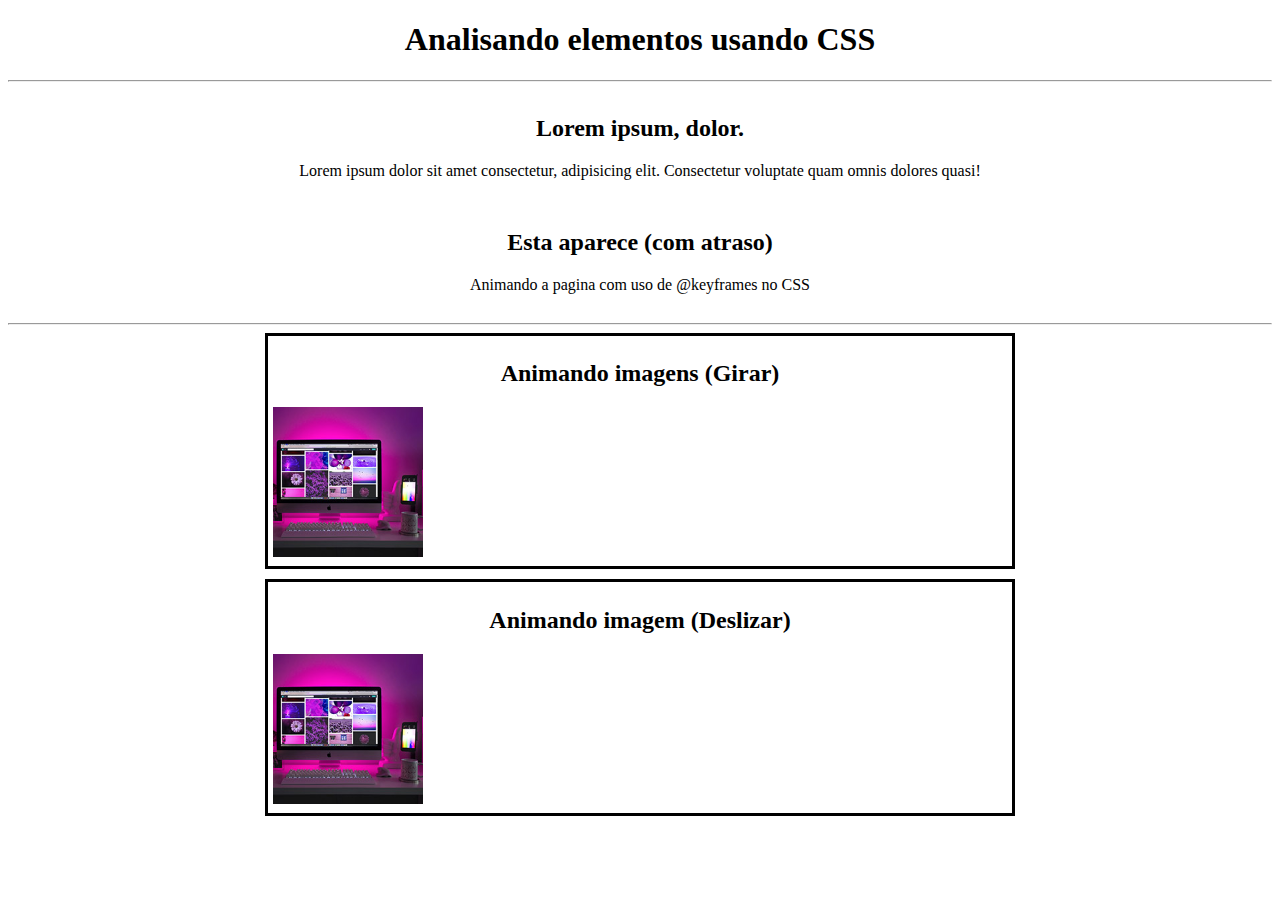
<file: Index.html>
<!DOCTYPE html>
<html lang="pt-br">
<head>
    <meta charset="UTF-8">
    <meta http-equiv="X-UA-Compatible" content="IE=edge">
    <meta name="viewport" content="width=device-width, initial-scale=1.0">
    <title>Animações HTML e CSS</title>
    <link rel="stylesheet" href="style.css">
</head>
<body>
    <h1>Analisando elementos usando CSS</h1>
    <hr>

    <!-- (1° Animação) trocar a cor de fundo da tela -->
    <div class="conteudo" id="um">
        <h2>Lorem ipsum, dolor.</h2>
        <p>Lorem ipsum dolor sit amet consectetur, adipisicing elit. Consectetur voluptate quam omnis dolores quasi!</p>

    </div>
  
    <!-- (2° Animação) Faz aparecer o segundo texto -->

    <div class="conteudo" id="dois">
        <h2>Esta aparece (com atraso)</h2>
        <p>Animando a pagina com uso de @keyframes no CSS </p>

    </div>
    <hr>

    <!-- (3° Animação) Girar imagens -->
    <div id="tres">

        <h2>Animando imagens (Girar)</h2>
        <img src="EX_37(Animações)_A/1_Animação (Alunos_Fazer)/imagens/criativo1m.jpg" alt="ImagenAnimada">

    </div>

    <!-- (4° Animação) Deslizar imagem -->

    <div id="quatro">

        <h2>Animando imagem (Deslizar)</h2>
        <img src="EX_37(Animações)_A/1_Animação (Alunos_Fazer)/imagens/criativo1m.jpg" alt="ImagenAnimada">
        
    </div>

    
</body>
</html>
</file>
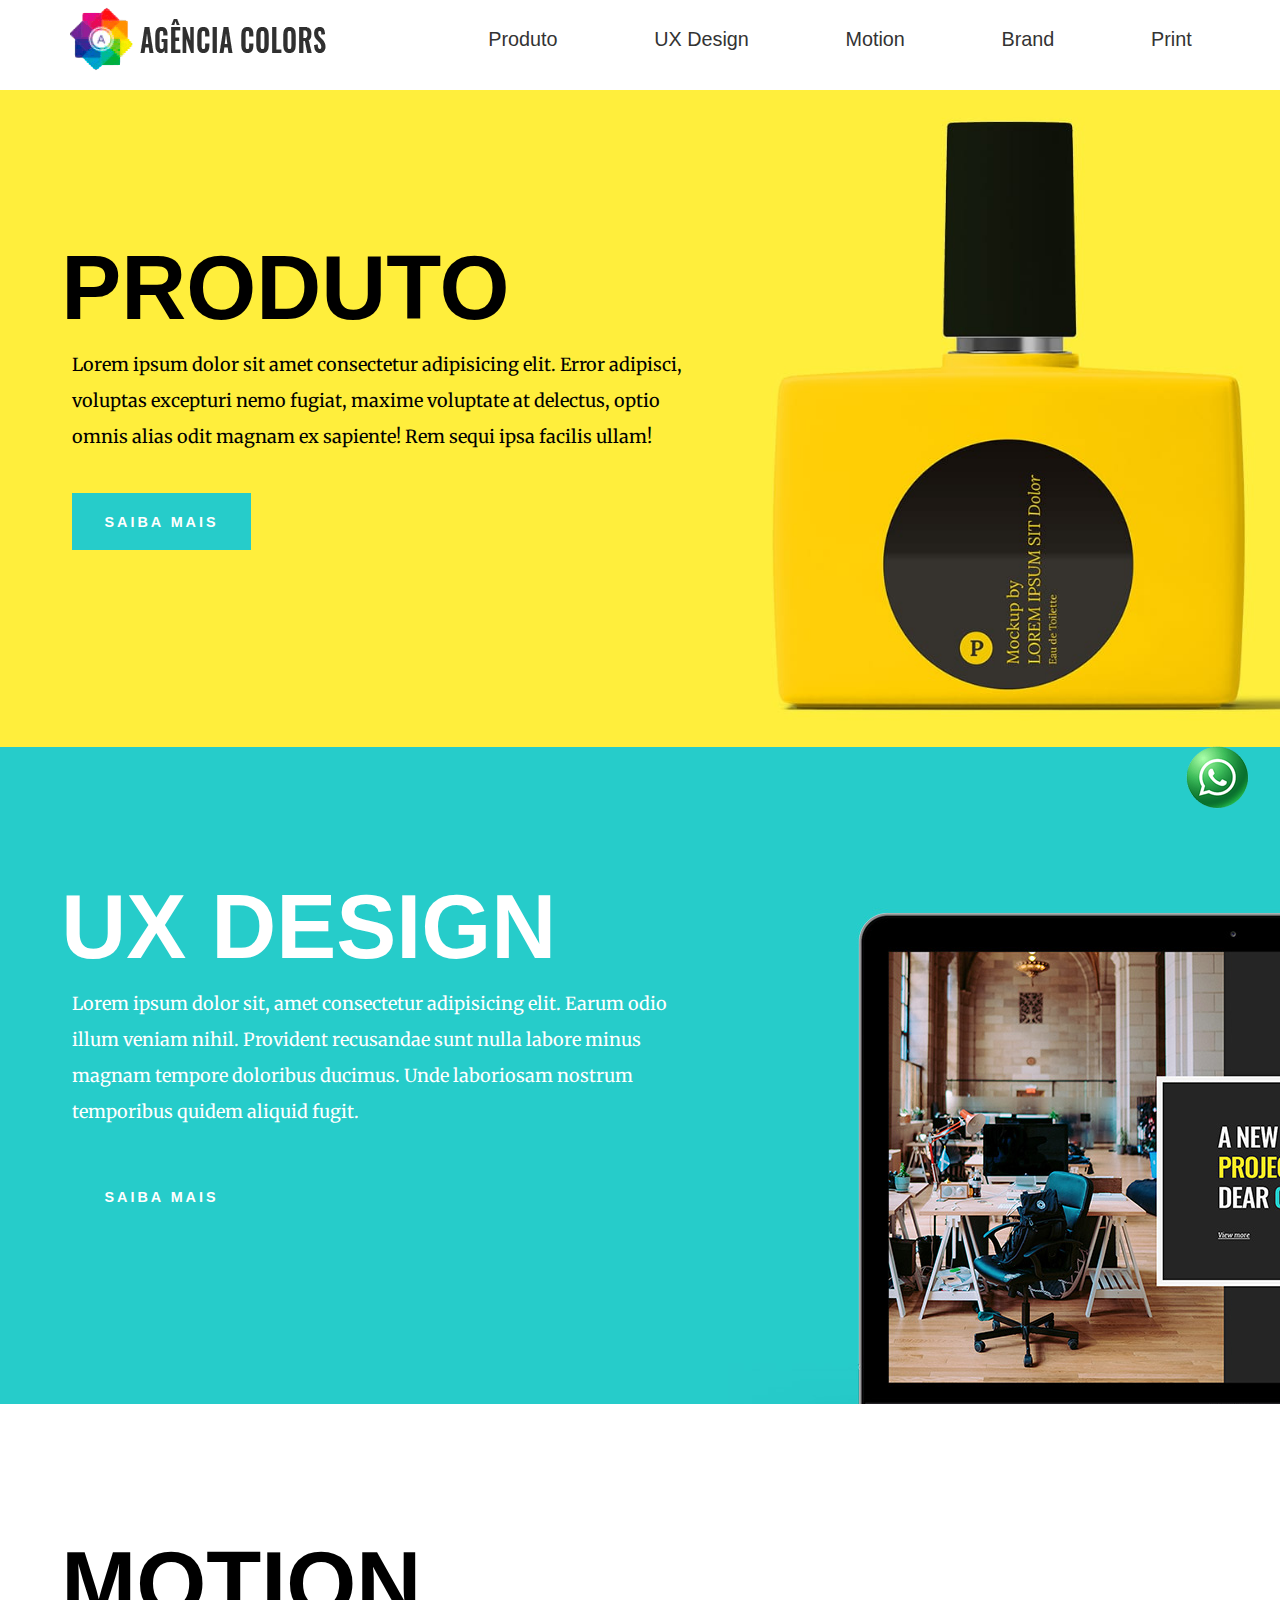
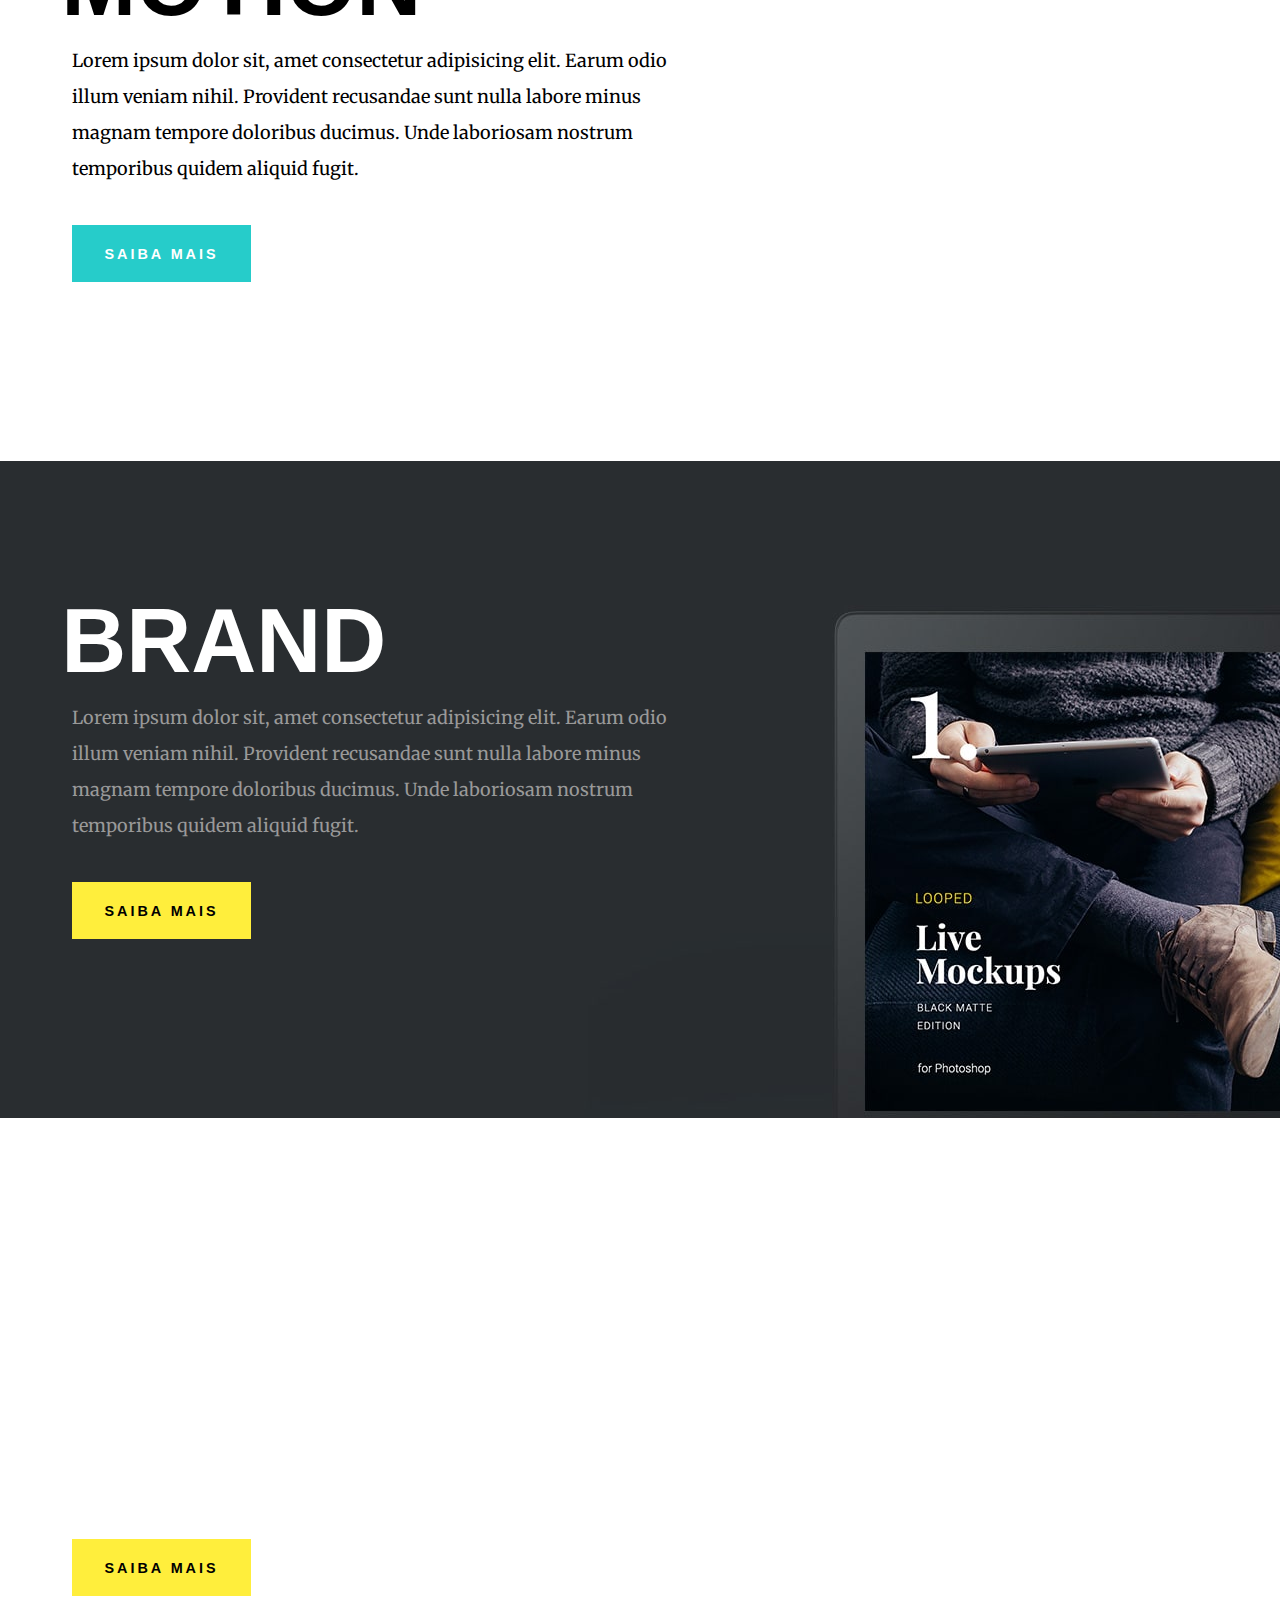
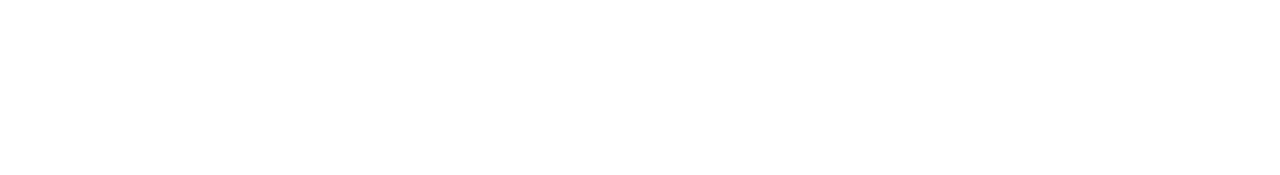
<file: EX_colors-inicio_D/Atividade/imagens/Index.html>
<!DOCTYPE html>
<html lang="pt-br">
<head>
    <meta charset="UTF-8">
    <meta http-equiv="X-UA-Compatible" content="IE=edge">
    <meta name="viewport" content="width=device-width, initial-scale=1.0">
    <title>Agência Colors - A web mais colorida(Felipe Marcos)</title>

    <meta name="keywords" content="Criação de sites responsivos, branding e ux design.">

    <meta name="keywords" content="site responsivo, ux design, branding e UI">

    <link rel="shortcut icon" href="favicon-min.png" type="image/x-icon">

    <link rel="stylesheet" href="style.css">
   
</head>
<body>

    <header>

        <div class="logo">
            <p><a href="index.html" title="Agência Colors - página inicial"><img src="logo-colors-trans-min.png" alt="Agência Colors Logo"></a></p>
        </div>

        <nav>
            <ul>
                <li><a href="#produto" title="Produto">Produto</a></li>

                <li><a href="#ux" title="UX Design">UX Design</a></li>

                <li><a href="#motion" title="Motion">Motion</a></li>

                <li><a href="#brand" title="Brand">Brand</a></li>

                <li><a href="#print" title="Print">Print</a></li>
            </ul>
        </nav>

    </header>
   
<main id="produto">
    <div class="conteudo">
        <h1>Produto</h1>
        <p>Lorem ipsum dolor sit amet consectetur adipisicing elit. Error adipisci, voluptas excepturi nemo fugiat, maxime voluptate at delectus, optio omnis alias odit magnam ex sapiente! Rem sequi ipsa facilis ullam!</p>
        <p><a href="#" class="cta verde-agua">Saiba mais</a></p>
    </div>
</main>

<section id="ux">
    <div class="conteudo">
        <h1>Ux Design</h1>
        <p>Lorem ipsum dolor sit, amet consectetur adipisicing elit. Earum odio illum veniam nihil. Provident recusandae sunt nulla labore minus magnam tempore doloribus ducimus. Unde laboriosam nostrum temporibus quidem aliquid fugit.</p>
        <p><a href="#" class="cta verde-agua">Saiba mais</a></p>
    </div>
</section>


<section id="motion">
    <div class="conteudo">
        <h1>Motion</h1>
        <p>Lorem ipsum dolor sit, amet consectetur adipisicing elit. Earum odio illum veniam nihil. Provident recusandae sunt nulla labore minus magnam tempore doloribus ducimus. Unde laboriosam nostrum temporibus quidem aliquid fugit.</p>
        <p><a href="#" class="cta verde-agua">Saiba mais</a></p>
    </div>
</section>


<section id="brand">
    <div class="conteudo">
        <h1>Brand</h1>
        <p class="texto">Lorem ipsum dolor sit, amet consectetur adipisicing elit. Earum odio illum veniam nihil. Provident recusandae sunt nulla labore minus magnam tempore doloribus ducimus. Unde laboriosam nostrum temporibus quidem aliquid fugit.</p>
        <p><a href="#" class="cta">Saiba mais</a></p>
    </div>
</section>


<section id="print">
    <div class="conteudo">
        <h1>Print</h1>
        <p>Lorem ipsum dolor sit, amet consectetur adipisicing elit. Earum odio illum veniam nihil. Provident recusandae sunt nulla labore minus magnam tempore doloribus ducimus. Unde laboriosam nostrum temporibus quidem aliquid fugit.</p>
        <p><a href="#" class="cta">Saiba mais</a></p>
    </div>
</section>

<div class="fixed">
    <a href="#produto" title="Produto"><img src="logo-whats-min.png" alt="WhatsApp"></a>
</div>

</body>
</html>
</file>
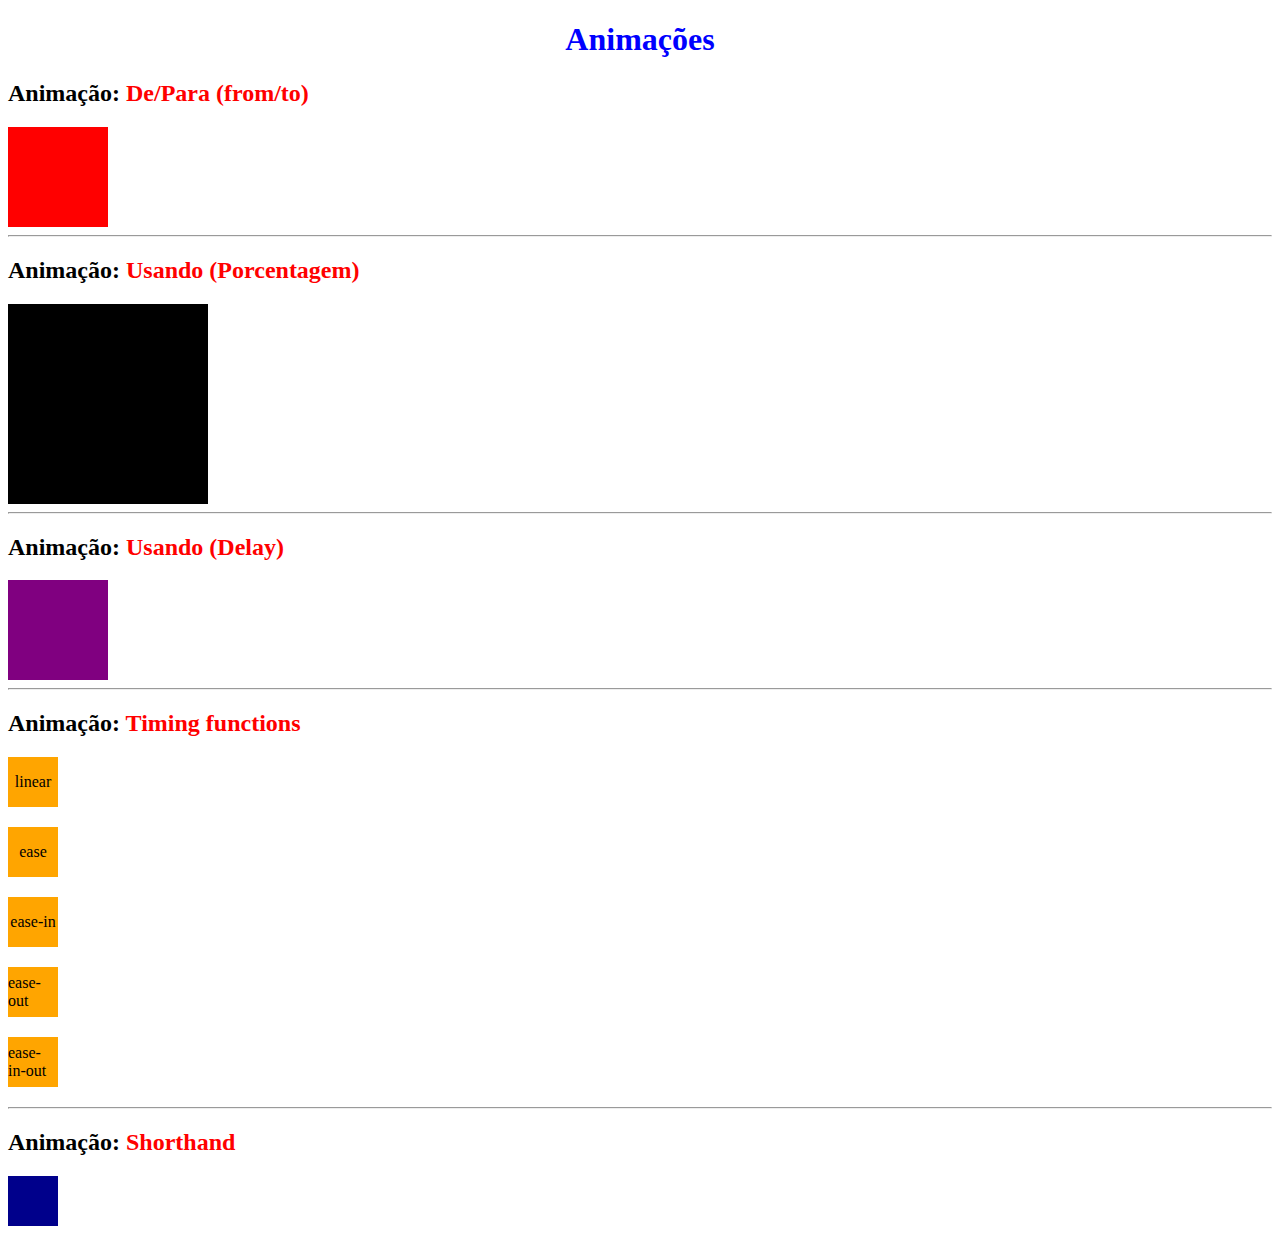
<file: EX_37(Animações)_A/2_Complementares(Passar)/anima.html>
<!DOCTYPE html>
<html lang="pt-br">
<head>
    <meta charset="UTF-8">
    <meta http-equiv="X-UA-Compatible" content="IE=edge">
    <meta name="viewport" content="width=device-width, initial-scale=1.0">
    <title>Animações</title>
    <link rel="stylesheet" href="style.css">
</head>
<body>
    <h1>Animações</h1>

    <h2>Animação: <span>De/Para (from/to)</span></h2>
    <div class="animation-div"></div>

    <hr>

    <h2>Animação: <span>Usando (Porcentagem)</span></h2>
    <div class="animation-div2"></div>

    <hr>

    <h2>Animação: <span>Usando (Delay)</span></h2>
    <div class="animation-div3"></div>

    <hr>

    <h2>Animação: <span>Timing functions</span></h2>
    <div class="box" id="animation-div4">linear</div>
    <div class="box" id="animation-div5">ease</div>
    <div class="box" id="animation-div6">ease-in</div>
    <div class="box" id="animation-div7">ease-out</div>
    <div class="box" id="animation-div8">ease-in-out</div>

    <hr>

    <h2>Animação: <span>Shorthand</span></h2>
    <div class="animation-div9"></div>

</body>
</html>
</file>
<file: style.css>
*, *::after, *::before {box-sizing: border-box;}

.conteudo{
    background: white;
    padding: 5px;
    margin-bottom: 3px;
    border-radius: 5px;
}

h1, h2, p {
    text-align: center;
}

@keyframes animaFundo {
   0% {background-color: rgb(107, 56, 194);}
   50% {background-color: rgb(58, 71, 215);}
   100% {background-color: rgb(210, 48, 170);}
   
}

body {
    font-family: 'Segoe UI';
    animation: animaFundo 3s infinite alternate-reverse;
}

@keyframes aparecer {
    from {opacity: 0;}
    to {opacity: 1;}
}

#dois {
    animation-name: aparecer;
    animation-duration: 5s;
    animation-delay: 1s;
    animation-fill-mode: backwards;
}

#tres {
    border: solid 3px;
    padding: 5px;
    width: 750px;
    margin: auto;
}

img {
    width: 150px;
    height: 150px;
}

@keyframes animaImagem {
    from {transform: translateX(570px) rotateZ(360deg); opacity: 1;}
   
}

#tres img {

    animation-name: animaImagem;
    animation-duration: 2s;
    animation-iteration-count: infinite;
    animation-timing-function: linear;
    animation-direction: alternate;
}

#quatro{
    border: solid 3px;
    padding: 5px;
    width: 750px;
    margin: auto;
    margin-top: 10px;
}

@keyframes animaImagem2 {
    form {transform: translateX(0)}
    to {transform: translateX(580px)}
}

#quatro img {

    animation-name: animaImagem2;
    animation-duration: 2s;
    animation-iteration-count: infinite;
    animation-timing-function: linear;
    animation-direction: alternate;
}
</file>
<file: EX_colors-inicio_D/Atividade/imagens/style.css>
@import url('https://fonts.googleapis.com/css2?family=Merriweather&display=swap&#39;');

*, *::after, *::before {
    box-sizing: border-box;
    scroll-padding-top: 120px;
}

html {
    font-size: 18px;
    scroll-behavior: smooth;
}

body {
    margin: 0;
    padding: 0;
    font-family: 'Merriweather', serif;
}

img, iframe, video {
    max-width: 100%;
}

h1 {
    font-family: 'Oswald', sans-serif;
    font-size: 3rem;
}

header {
    background-color: white;
    text-align: center;
    position: sticky;
    top: 0;
    padding-bottom: 0.7rem;
}

nav ul {
    list-style: none;
    margin: 0;
    padding: 0;
    display: flex;
    justify-content: space-around;
}

nav a {
    text-decoration: none;
    color: #333;
    font-family: 'Oswald', sans-serif;
    font-weight: normal;
    padding: .5rem .6rem;
    transition: all .8s;
}

nav a:hover {
    color: rgb(255, 238, 60);
    background-color: black;
}

main, section {
    height: 73vh;
    display: flex;
    align-items: center;
    margin: 0;
}

.conteudo {
    width: 90%;
    margin: auto;
    max-width: 800px;
}

.conteudo h1 {
    text-transform: uppercase;
    font-family: 'Oswald', sans-serif;
    font-size: 3rem;
    margin-bottom: 1rem;
}

.conteudo p {
    line-height: 2rem;
}

.cta {
    font-family: 'Oswald', sans-serif;
    text-decoration: none;
    font-size: .8rem;
    font-weight: 600;
    background-color: rgb(255, 238, 60);
    padding: 1.15rem 1.8rem;
    line-height: 5.5rem;
    color: black;
    letter-spacing: 3px;
    text-transform: uppercase;
}

.cta ::before {
    content: "+";
    margin-right: 0.8rem;
}

.verde-agua {
    background-color: #26ccca;
    color: white;
}

#ux {
    color: white;
    background-image: url(h13-background-img-2.jpg);
}

#motion {
    background-image: url(h13-background-img-3-min.jpg);
    background-size: cover;
    background-position-x: center;
}

#brand {
    background-image: url(h13-background-img-4-min.jpg);
    color: white;
}

.texto {
    color: #999;
}

#print {
    color: white;
    background-image: url(h13-background-img-5-min.jpg);
    background-size: cover;
    background-position-x: center;
}

#produto {
    background-image: url(h13-background-img-1-min.jpg);
    background-size: cover;
    background-position-x: center;
}

#produto, #motion, #print {
    background-attachment: fixed;
}

.conteudo {
    width: 50%;
    max-width: 800px;
    margin: 0;
    margin-left: 4rem;
}

.fixed {
    position: fixed;
    width: 65px;
    height: 65px;
    font-weight: border;
    bottom: 90px;
    right: 30px;
}

.fixed:hover {
    background-color: green;
    font-weight: bolder;
    border-radius: 35px;
}

@media screen and (min-width:768px) {
    header {
        display: flex;
        justify-content: space-around;
        align-items: center;
        height: 10vh;
    }

    .logo {
        width: 25%;
    }

    header nav {
        width: 70%;
        max-width: 800px;
    }

    nav a {
        font-size: 1.1rem;
        padding: 0.7rem 1.0rem;
    }

    .conteudo h1{
        font-size: 5rem;
        margin: -0.6rem;
    }
}
</file>
<file: EX_37(Animações)_A/2_Complementares(Passar)/style.css>
/* Geral */
h1{
    color: blue;
    text-align: center;
}
span {
    color: red;
}

/* Animações */

/* 1ª De/Para */
@keyframes animacao {
    from {background-color: red;}
    to {background-color: yellow;}

}

/* 2ª Porcentagem */
@keyframes animacao2 {
    0% {}
    30% {width: 100px;}
    60% {background-color: red;}
    80% {left: 100px; background-color: blue;}
    100% {height: 100px;}
}

/* 3ª Delay e iteration*/
@keyframes animacao3 {
    from {left: 0;}
    to {Left:200px; background-color: green;}
}

/* 4ª Timing functions */
@keyframes animacao4 {
    from {left: 0;}
    to {Left:500px;}
}

/* 5ª Shorthand */
@keyframes animacao5 {
    0% {left: 0px;}
    25% {left: 20px; background-color: blue;}
    60% {left: 100px; background-color: orange;}
    100% {left: 50px; background-color: red;}
}


/* ________________________________________________________ */
/* 1ª De/Para */
.animation-div {
    width: 100px;
    height: 100px;
    background-color: red;
    animation-name: animacao;
    animation-duration: 5s ;
}

/* 2ª Porcentagem */
.animation-div2 {
    width: 200px;
    height: 200px;
    background-color: black;
    animation-name: animacao2;
    animation-duration: 6s ;
    position: relative;
}

/* 3ª Delay e iteration*/
.animation-div3 {
    width: 100px;
    height: 100px;
    background-color: purple;
    animation-name: animacao3;
    animation-duration: 3s ;
    animation-delay: 1s;
    /* animation-iteration-count: 3;  Nº de ciclos a executar */
    animation-iteration-count: infinite; /* Executar sempre */
    position: relative;
}

/* 4ª Timing function */

.box {
    background-color: orange;
    width: 50px;
    height: 50px;
    position: relative;
    animation-name: animacao4;
    animation-duration: 4s ;
    animation-iteration-count: infinite;
    display: flex;
    justify-content: center;
    align-items: center;
    margin: 20px 0;
}

#animation-div4 {
    /* Vai de forma linear */
    animation-timing-function: linear;

}
#animation-div5 {
    /* Começa rápido e termina devagar */
    animation-timing-function: ease;

}
#animation-div6 {
    /* Começa devagar e termina rápido */
    animation-timing-function: ease-in;

}
#animation-div7 {
    /* Começa rápido e desacelera */
    animation-timing-function: ease-out;

}
#animation-div8 {
    /* Começa devagar, no meio acelera, termina devagar */
    animation-timing-function: ease-in-out;

}

/* _______________________________________________ */
/* 5ª Shorthand */

.animation-div9 {
    background-color: darkblue;
    width: 50px;
    height: 50px;
    position: relative;

    /* Shorthand */
    /* Nome animação, duração, time-function, delay e iteration */
    animation: animacao5 6s ease-out 2s infinite;

}
</file>
